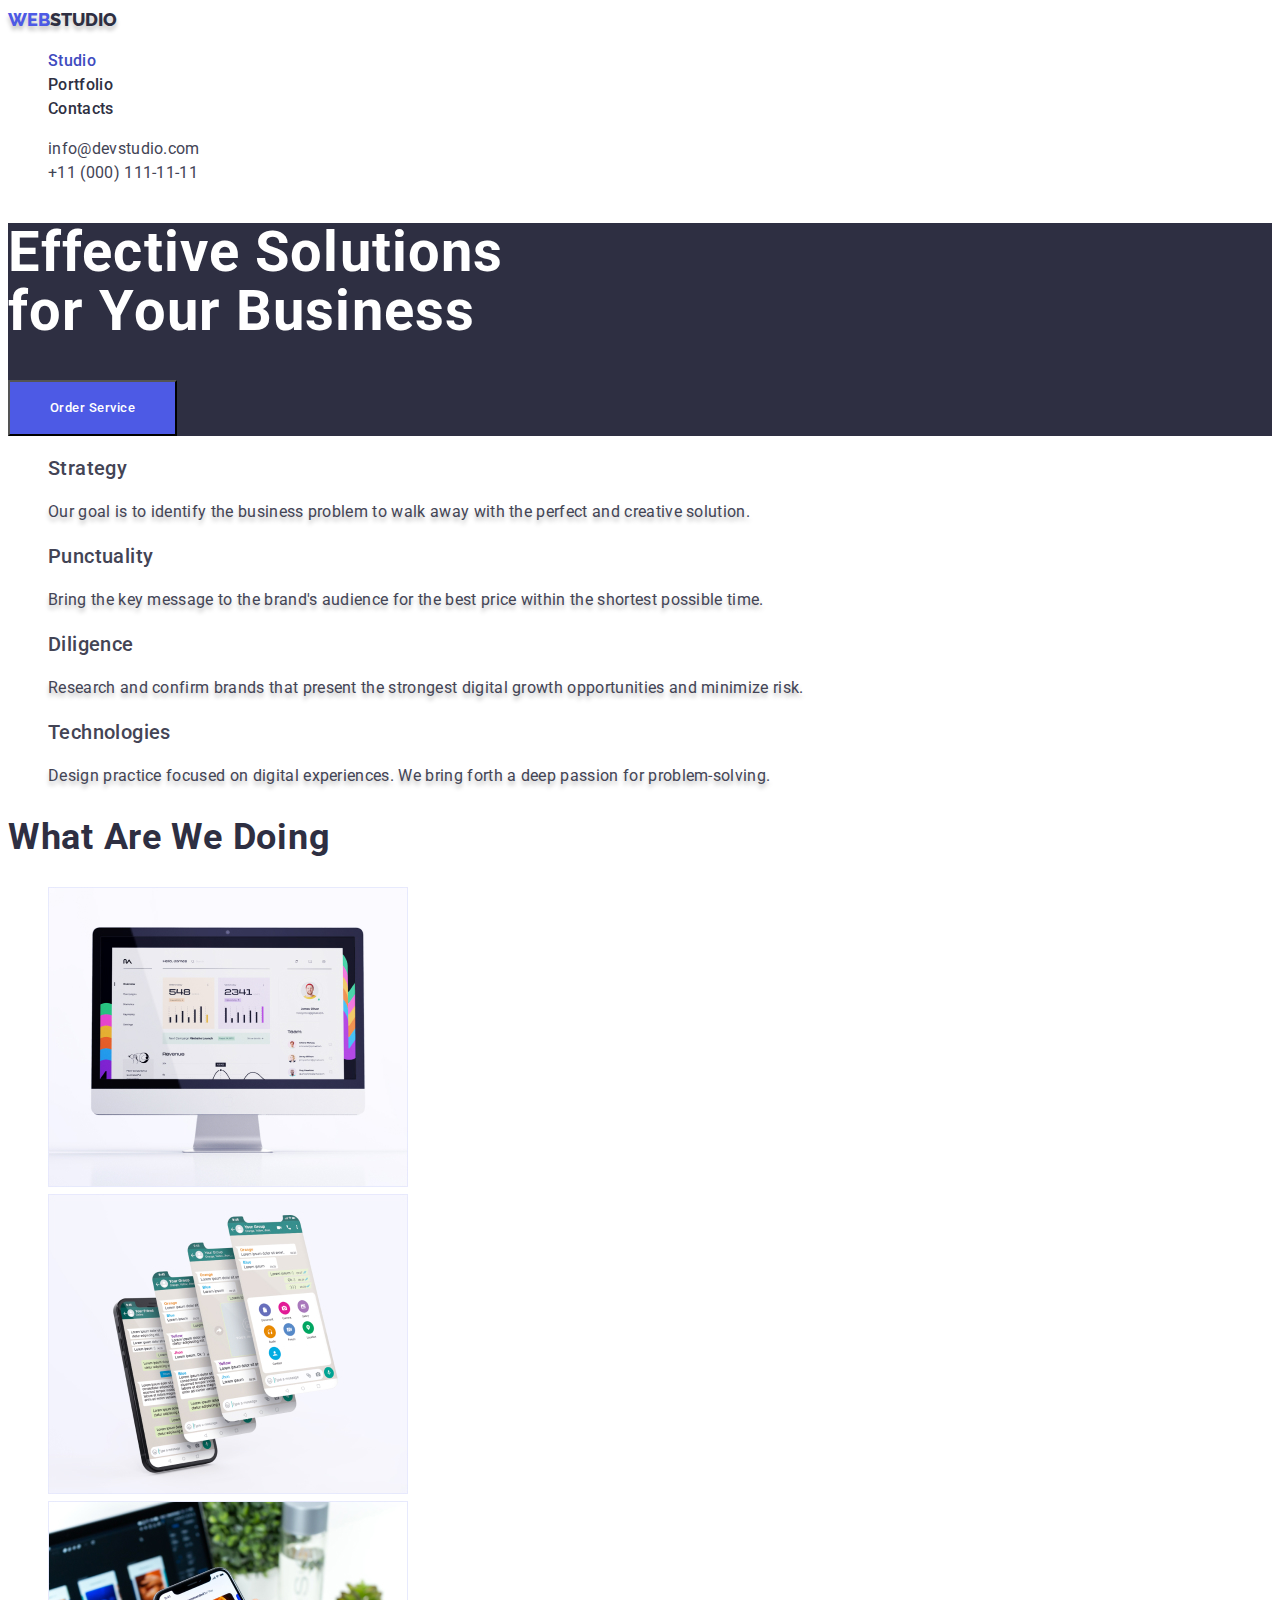
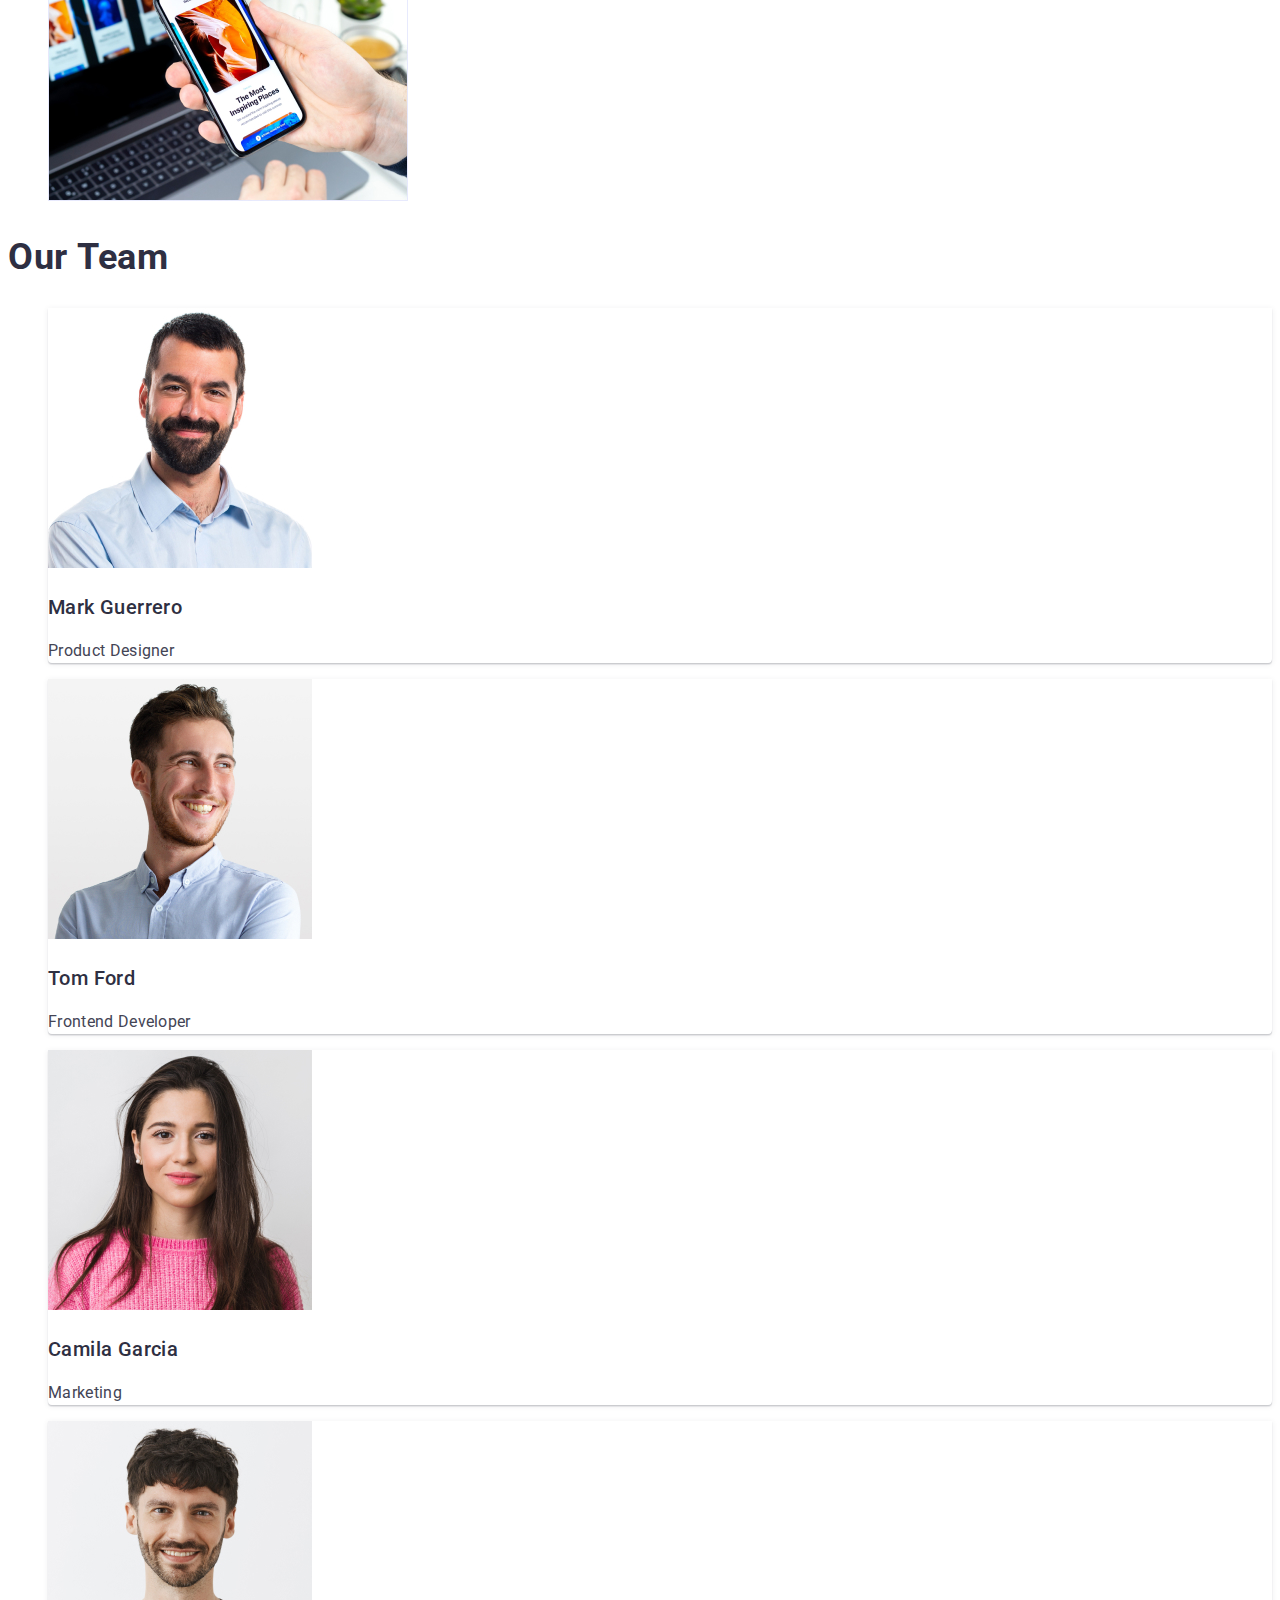
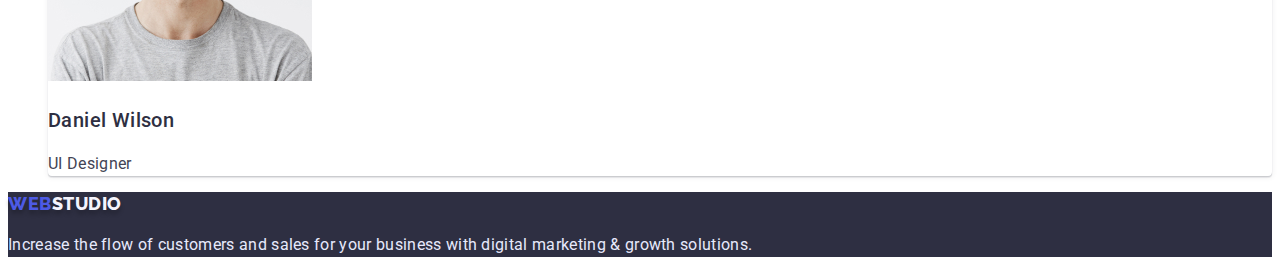
<file: index.html>
<!DOCTYPE html>
<html lang="en">
  <head>
    <meta charset="UTF-8" />
    <meta http-equiv="X-UA-Compatible" content="IE=edge" />
    <meta name="viewport" content="width=device-width, initial-scale=1.0" />
    <title>Web Studio</title>
    <link rel="preconnect" href="https://fonts.googleapis.com" />
    <link rel="stylesheet" href="./css/styles.css" />
    <link rel="preconnect" href="https://fonts.gstatic.com" crossorigin />
    <link rel="preconnect" href="https://fonts.googleapis.com" />
    <link rel="preconnect" href="https://fonts.gstatic.com" crossorigin />
    <link
      href="https://fonts.googleapis.com/css2?family=Raleway:wght@800&family=Roboto:wght@400;500;700;900&display=swap"
      rel="stylesheet"
    />
  </head>
  <body>
    <header>
      <nav>
        <a href="./index.html" class="logo"
          ><span class="part-of-logo">Web</span>Studio
        </a>
        <ul>
          <li><a href="./index.html" class="link active">Studio</a></li>
          <li><a href="./portfolio.html" class="link">Portfolio</a></li>
          <li><a href="#" class="link">Contacts</a></li>
        </ul>
      </nav>
      <address>
        <ul>
          <li>
            <a href="mailto:info@devstudio.com" class="adress-link"
              >info@devstudio.com</a
            >
          </li>
          <li>
            <a href="tel:+110001111111" class="adress-link"
              >+11 (000) 111-11-11</a
            >
          </li>
        </ul>
      </address>
    </header>
    <main>
      <section class="hero">
        <h1 class="hero-title">
          Effective Solutions <br />
          for Your Business
        </h1>
        <button type="button" class="hero-button">Order Service</button>
      </section>

      <section class="features">
        <h2 class="visually-hidden">Оur Features</h2>
        <ul>
          <li>
            <h3 class="feature-title">Strategy</h3>
            <p class="feature-text">
              Our goal is to identify the business problem to walk away with the
              perfect and creative solution.
            </p>
          </li>
          <li>
            <h3 class="feature-title">Punctuality</h3>
            <p class="feature-text">
              Bring the key message to the brand's audience for the best price
              within the shortest possible time.
            </p>
          </li>
          <li>
            <h3 class="feature-title">Diligence</h3>
            <p class="feature-text">
              Research and confirm brands that present the strongest digital
              growth opportunities and minimize risk.
            </p>
          </li>
          <li>
            <h3 class="feature-title">Technologies</h3>
            <p class="feature-text">
              Design practice focused on digital experiences. We bring forth a
              deep passion for problem-solving.
            </p>
          </li>
        </ul>
      </section>
      <section class="section3">
        <h2 class="section-title">What Are We Doing</h2>
        <ul>
          <li>
            <img
              src="./image/Comp.jpg"
              alt="We analyze the graphs"
              width="360"
              height="300"
            />
          </li>
          <li>
            <img
              src="./image/tel.jpg"
              alt="We communicate with the client in messengers"
              width="360"
              height="300"
            />
          </li>
          <li>
            <img
              src="./image/compandtel.jpg"
              alt="We solve urgent issues"
              width="360"
              height="300"
            />
          </li>
        </ul>
      </section>
      <section class="team">
        <h2 class="section-title">Our Team</h2>
        <ul>
          <li class="card">
            <img
              src="./image/imgMark.jpg"
              alt="Mark Guerrero - Product Designer"
              width="264"
              height="260"
            />
            <h3 class="team-name">Mark Guerrero</h3>
            <p class="team-position">Product Designer</p>
          </li>
          <li class="card">
            <img
              src="./image/imgTom.jpg"
              alt="Tom Ford - Frontend Developer"
              width="264"
              height="260"
            />
            <h3 class="team-name">Tom Ford</h3>
            <p class="team-position">Frontend Developer</p>
          </li>
          <li class="card">
            <img
              src="./image/imgCamila.jpg"
              alt="Camila Garcia - Marketing"
              width="264"
              height="260"
            />
            <h3 class="team-name">Camila Garcia</h3>
            <p class="team-position">Marketing</p>
          </li>
          <li class="card">
            <img
              src="./image/imgDaniel.jpg"
              alt="Daniel Wilson - UI Designer"
              width="264"
              height="260"
            />
            <h3 class="team-name">Daniel Wilson</h3>
            <p class="team-position">UI Designer</p>
          </li>
        </ul>
      </section>
    </main>

    <footer class="footer">
      <a href="./index.html" class="logo"
        ><span class="logo-footer">Web</span>Studio</a
      >
      <p>
        Increase the flow of customers and sales for your business with digital
        marketing & growth solutions.
      </p>
    </footer>
  </body>
</html>
</file>
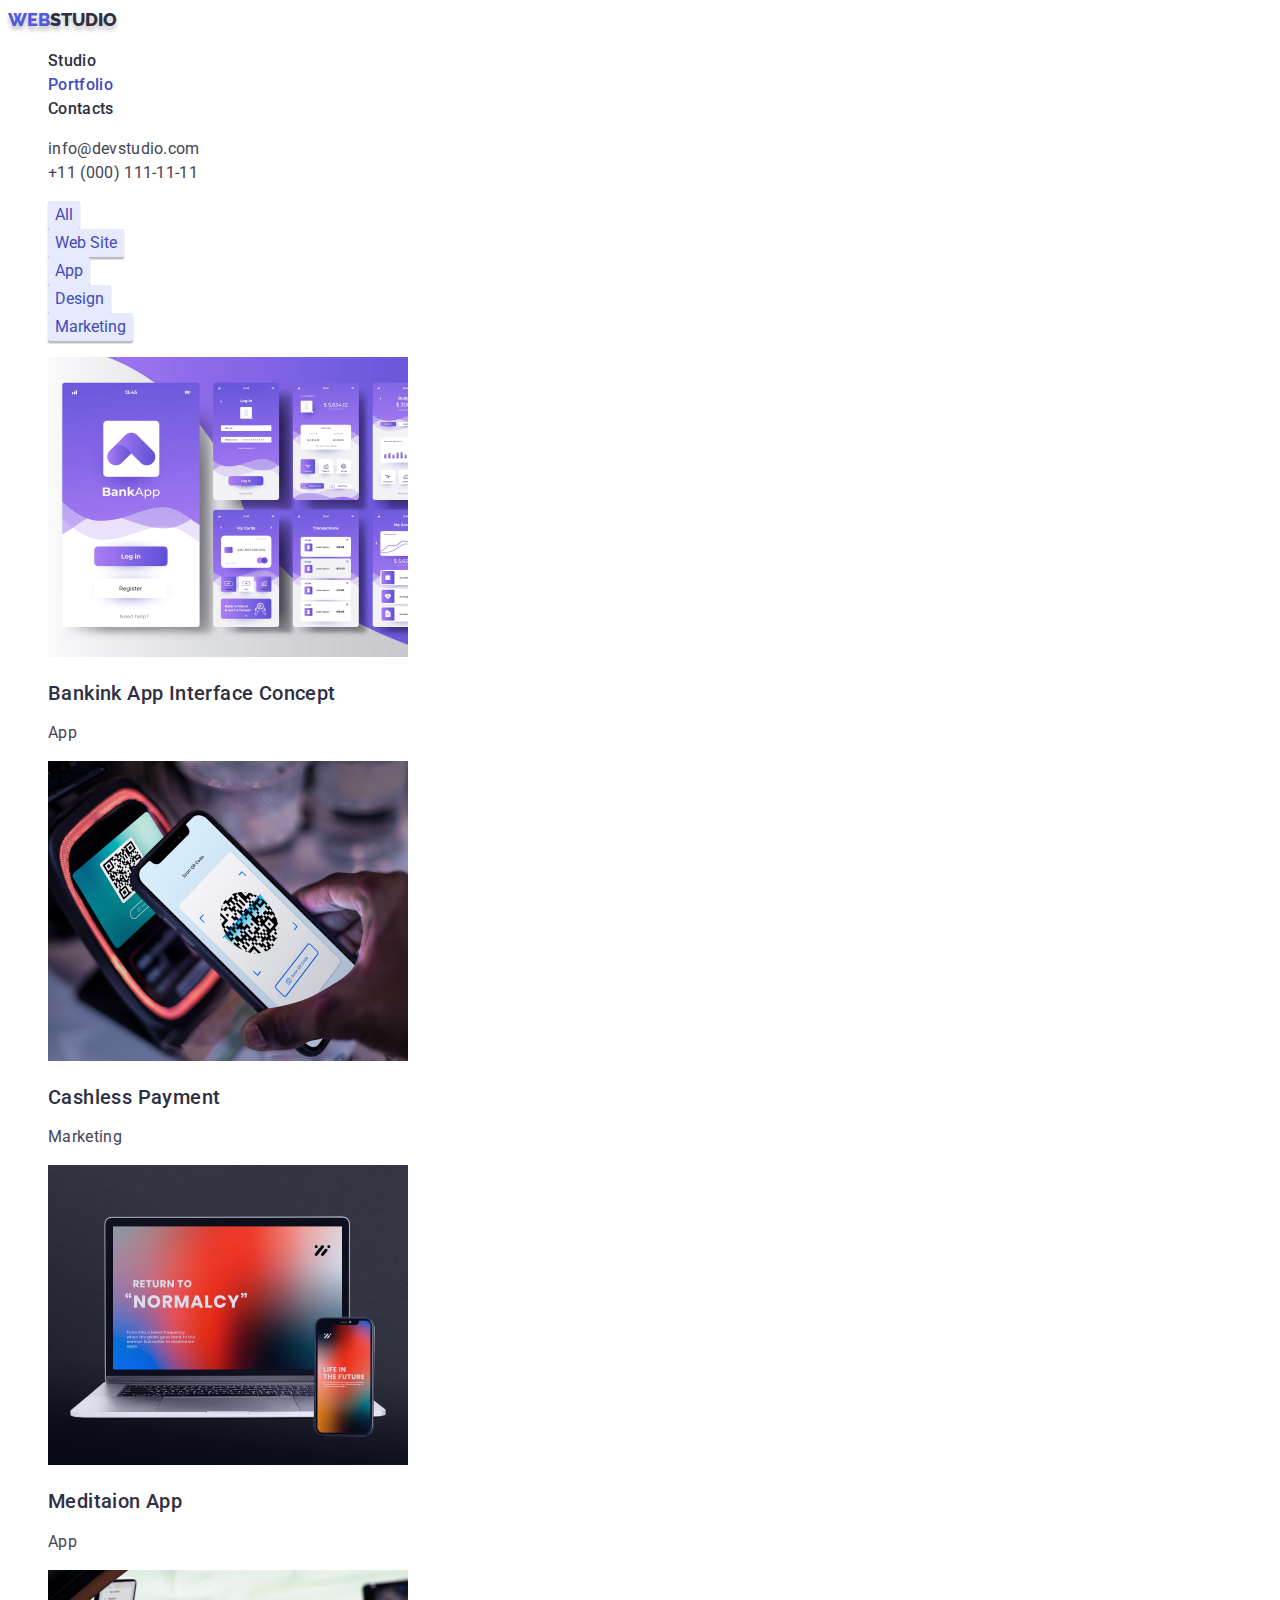
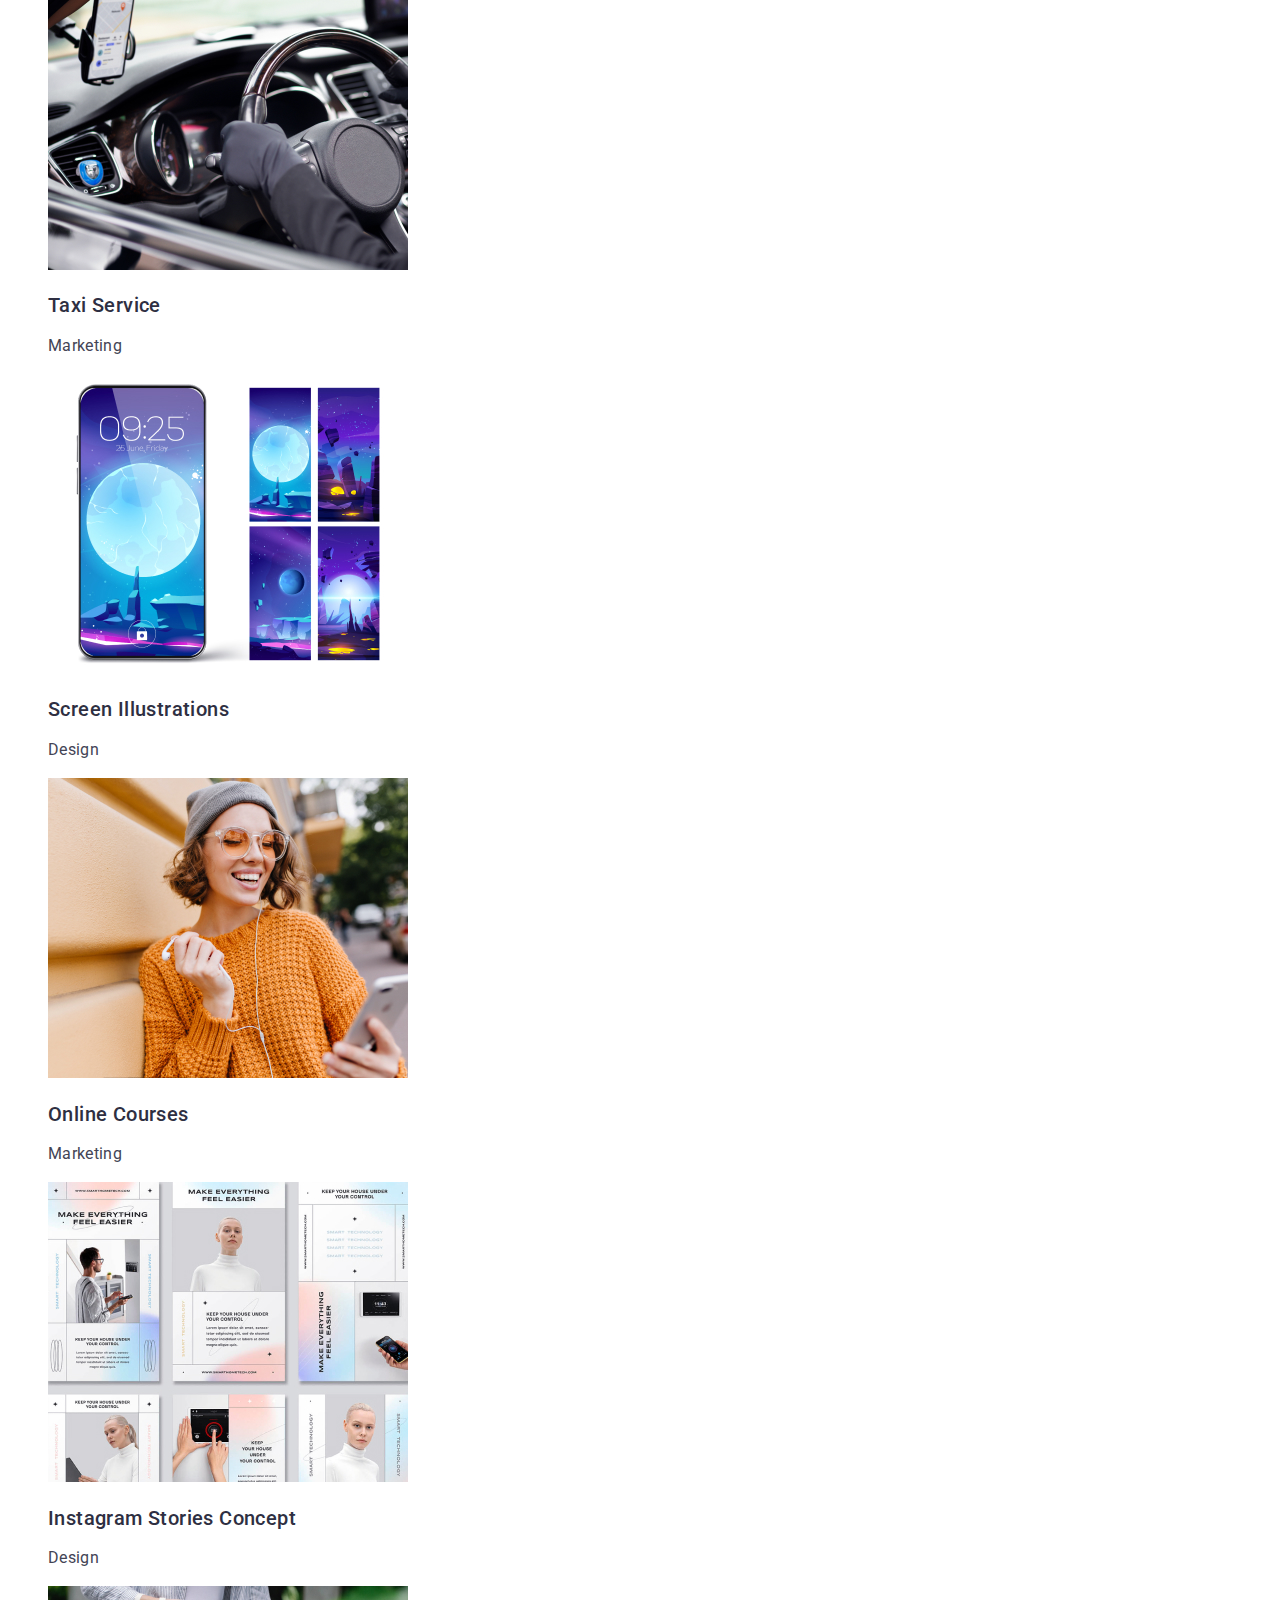
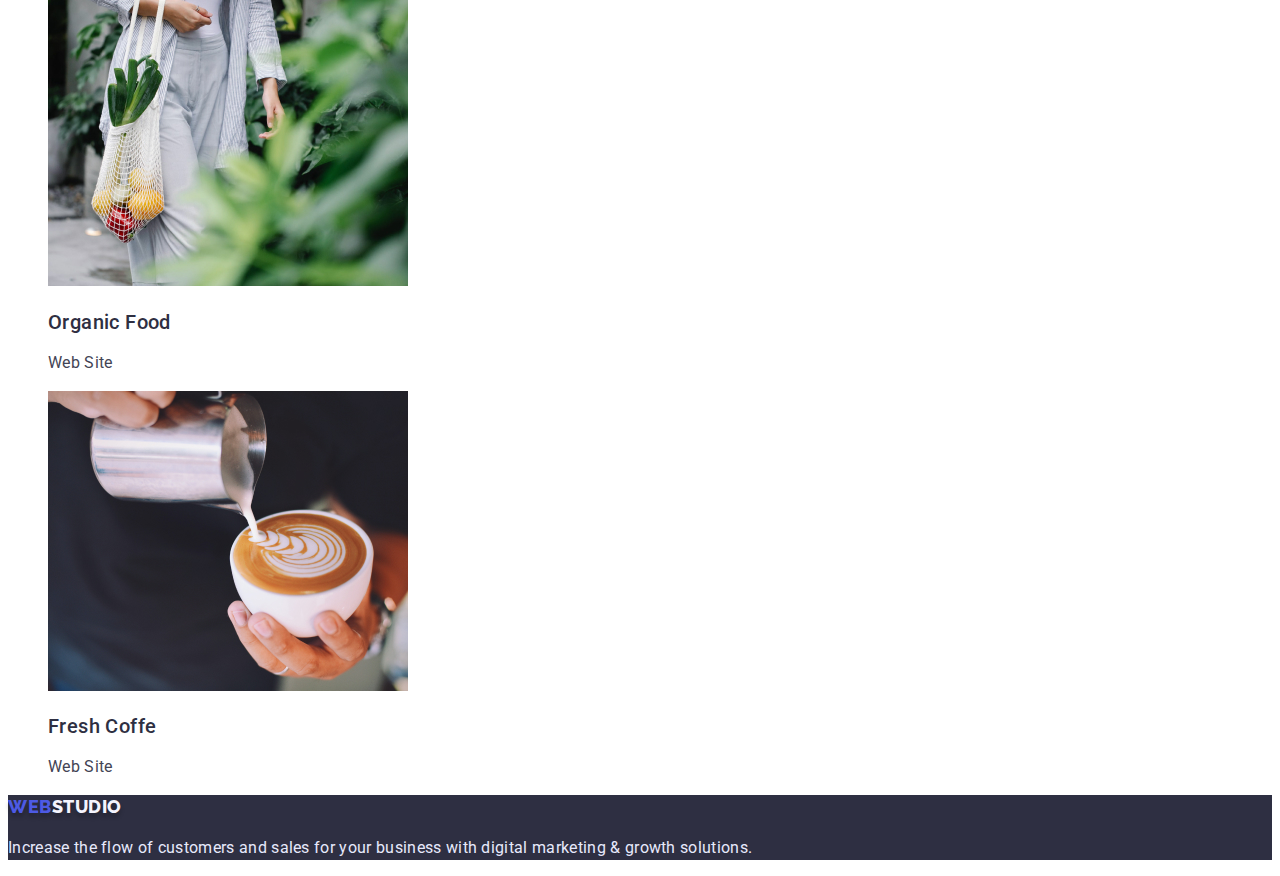
<file: portfolio.html>
<!DOCTYPE html>
<html lang="en">
  <head>
    <meta charset="UTF-8" />
    <meta http-equiv="X-UA-Compatible" content="IE=edge" />
    <meta name="viewport" content="width=device-width, initial-scale=1.0" />
    <title>Portfolio</title>
    <link rel="preconnect" href="https://fonts.googleapis.com" />
    <link rel="stylesheet" href="./css/styles.css" />
    <link rel="preconnect" href="https://fonts.gstatic.com" crossorigin />
    <link rel="preconnect" href="https://fonts.googleapis.com" />
    <link rel="preconnect" href="https://fonts.gstatic.com" crossorigin />
    <link
      href="https://fonts.googleapis.com/css2?family=Raleway:wght@800&family=Roboto:wght@400;500;700;900&display=swap"
      rel="stylesheet"
    />
  </head>
  <body>
    <header>
      <nav>
        <a href="./index.html" class="logo"
          ><span class="part-of-logo">Web</span>Studio
        </a>
        <ul>
          <li><a href="./index.html" class="link">Studio</a></li>
          <li><a href="./portfolio.html" class="link active">Portfolio</a></li>
          <li><a href="#" class="link">Contacts</a></li>
        </ul>
      </nav>
      <address>
        <ul>
          <li>
            <a href="mailto:info@devstudio.com" class="adress-link"
              >info@devstudio.com</a
            >
          </li>
          <li>
            <a href="tel:+110001111111" class="adress-link"
              >+11 (000) 111-11-11</a
            >
          </li>
        </ul>
      </address>
    </header>
    <main>
      <section>
        <!-- Заголовок (сховати) -->
        <h1 class="visually-hidden">Gallery</h1>
        <ul>
          <li><button type="button" class="gallery-button">All</button></li>
          <li>
            <button type="button" class="gallery-button">Web Site</button>
          </li>
          <li><button type="button" class="gallery-button">App</button></li>
          <li>
            <button type="button" class="gallery-button">Design</button>
          </li>
          <li>
            <button type="button" class="gallery-button">Marketing</button>
          </li>
        </ul>
        <!-- Галерея картинок -->
        <ul>
          <li>
            <img src="./image/imgimg-1.jpg" alt="banking-app" />
            <h2 class="gallery-subtitle">Bankink App Interface Concept</h2>
            <p class="gallery-text">App</p>
          </li>
          <li>
            <img src="./image/img2.jpg" alt="Payment" />
            <h2 class="gallery-subtitle">Cashless Payment</h2>
            <p class="gallery-text">Marketing</p>
          </li>
          <li>
            <img src="./image/img3.jpg" alt="random-app" />
            <h2 class="gallery-subtitle">Meditaion App</h2>
            <p class="gallery-text">App</p>
          </li>
          <li>
            <img src="./image/img4.jpg" alt="car" />
            <h2 class="gallery-subtitle">Taxi Service</h2>
            <p class="gallery-text">Marketing</p>
          </li>
          <li>
            <img src="./image/img5.jpg" alt="Illustrations" />
            <h2 class="gallery-subtitle">Screen Illustrations</h2>
            <p class="gallery-text">Design</p>
          </li>
          <li>
            <img src="./image/img6.jpg" alt="woman with a phone" />
            <h2 class="gallery-subtitle">Online Courses</h2>
            <p class="gallery-text">Marketing</p>
          </li>
          <li>
            <img src="./image/img7.jpg" alt="Stories Concept" />
            <h2 class="gallery-subtitle">Instagram Stories Concept</h2>
            <p class="gallery-text">Design</p>
          </li>
          <li>
            <img src="./image/img8.jpg" alt="Organic Food" />
            <h2 class="gallery-subtitle">Organic Food</h2>
            <p class="gallery-text">Web Site</p>
          </li>
          <li>
            <img src="./image/imgfresh-coffe.jpg" alt="morning Coffe" />
            <h2 class="gallery-subtitle">Fresh Coffe</h2>
            <p class="gallery-text">Web Site</p>
          </li>
        </ul>
      </section>
    </main>
    <footer class="footer">
      <a href="./index.html" class="logo"
        ><span class="part-of-logo">Web</span>Studio</a
      >
      <p>
        Increase the flow of customers and sales for your business with digital
        marketing & growth solutions.
      </p>
    </footer>
  </body>
</html>
</file>
<file: css/styles.css>
/* Колір Navy Blue #2E2F42 для заголовків
Колір Slat #434455 Для параграфа
iris #4D5AE5 для кнопок */

:root {
  --сolor-accent: #4d5ae5;
  --color-for-title: #2e2f42;
  --color-for-paragraph: #434455;
  --color-white: #ffffff;
}

body {
  font-family: "Roboto", sans-serif;
  color: var(--color-for-paragraph);
  background-color: var(--color-white);
  font-size: 16px;
  line-height: 1.5;
}

li {
  list-style-type: none;
}

.part-of-logo {
  color: var(--сolor-accent);
}

.logo {
  color: var(--color-for-title);
  text-transform: uppercase;
  font-family: "Raleway";
  font-weight: 800;
  font-size: 18px;
  line-height: 1.33;
  text-decoration: none;
  text-shadow: 0px 4px 4px rgba(0, 0, 0, 0.25);
}

.logo-footer {
  font-weight: 800;
  font-size: 18px;
  line-height: 1.16;
  color: var(--сolor-accent);
  text-transform: uppercase;
  font-family: "Raleway";
  text-decoration: none;
  text-shadow: 0px 4px 4px rgba(0, 0, 0, 0.25);
}

.link {
  text-decoration: none;
  color: var(--color-for-title);
  font-weight: 500;
  letter-spacing: 0.02em;
}

.active {
  color: #404bbf;
}
.link:hover,
.link:focus {
  color: var(--сolor-accent);
}

.adress-link {
  color: var(--color-for-paragraph);
  text-decoration: none;
  letter-spacing: 0.02em;
  font-style: normal;
}

.adress-link:hover,
.adress-link:focus {
  color: var(--сolor-accent);
}

.hero {
  background: var(--color-for-title);
}

.hero-title {
  font-size: 56px;
  line-height: 1.07;
  letter-spacing: 0.02em;
  color: var(--color-white);
}

.hero-button {
  width: 169px;
  height: 56px;
  background: var(--сolor-accent);
  font-family: "Roboto";
  font-weight: 500;
  letter-spacing: 0.04em;
  color: var(--color-white);
}

.team .card {
  background: var(--color-white);
  box-shadow: 0px 1px 6px rgba(46, 47, 66, 0.08),
    0px 1px 1px rgba(46, 47, 66, 0.16), 0px 2px 1px rgba(46, 47, 66, 0.08);
  border-radius: 0px 0px 4px 4px;
}

.footer,
.footer a {
  background-color: var(--color-for-title);
  color: #f4f4fd;
  letter-spacing: 0.03em;
}

.footer p {
  color: #e7e9fc;
  letter-spacing: 0.02em;
}

.section-title {
  font-size: 36px;
  line-height: 1.1;
  color: var(--color-for-title);
  letter-spacing: 0.02em;
  text-transform: capitalize;
}

.team-name {
  font-weight: 500;
  font-size: 20px;
  line-height: 1.2;
  color: var(--color-for-title);
  letter-spacing: 0.02em;
}
.team-position {
  color: var(--color-for-paragraph);
  letter-spacing: 0.02em;
}
.visually-hidden {
  position: absolute;
  width: 1px;
  height: 1px;
  margin: -1px;
  border: 0;
  padding: 0;
  white-space: nowrap;
  clip-path: inset(100%);
  clip: rect(0 0 0 0);
  overflow: hidden;
}

.feature-title {
  font-size: 20px;
  line-height: 1.2;
  font-weight: 500;
  letter-spacing: 0.02em;
}

.feature-text {
  text-shadow: 0px 4px 4px rgba(0, 0, 0, 0.25);
  letter-spacing: 0.02em;
}

/* Portfolio */
.gallery-button {
  background: #e7e9fc;
  box-shadow: 0px 3px 1px rgba(0, 0, 0, 0.1), 0px 2px 1px rgba(0, 0, 0, 0.08),
    0px 2px 2px rgba(0, 0, 0, 0.12);
  border: 1px solid #e7e9fc;
  border-radius: 2px;
  color: #404bbf;
  font-size: 16px;
  line-height: 24px;
  text-decoration: none;
  font-family: inherit;
  cursor: pointer;
}

.gallery-button:hover,
.gallery-button:focus {
  background-color: #404bbf;
  color: #e7e9fc;
}

.gallery-subtitle {
  font-weight: 500;
  font-size: 20px;
  line-height: 1.2;
  color: var(--color-for-title);
  letter-spacing: 0.02em;
}

.gallery-text {
  letter-spacing: 0.02em;
}
</file>
